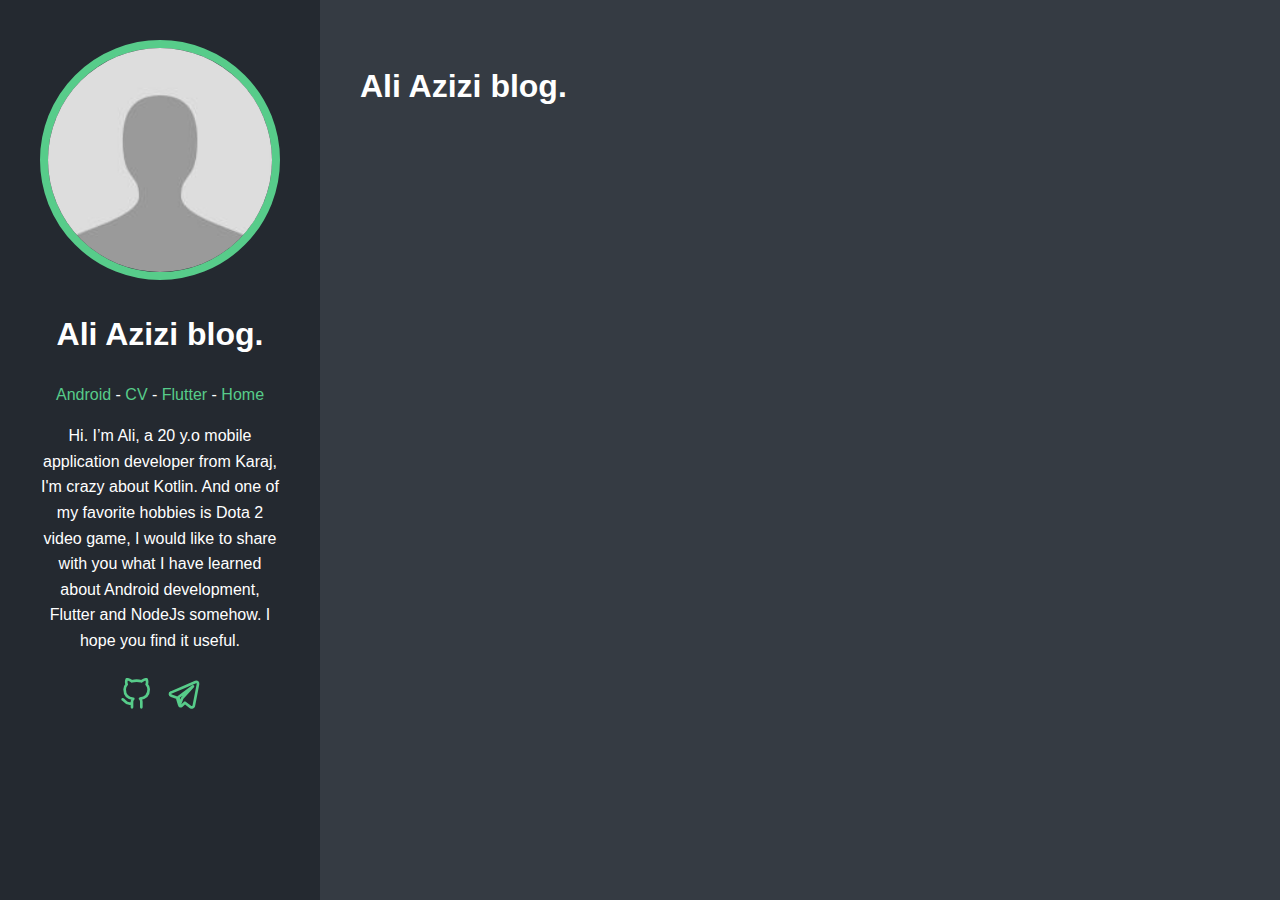
<file: index.html>
<!doctype html>
<html lang="en-us">
  <head>
    <title>Ali Azizi blog.</title>
    <link rel="shortcut icon" href="/favicon.ico" />
    <meta charset="utf-8" />
    <meta name="generator" content="Hugo 0.83.1" />
    <meta name="viewport" content="width=device-width, initial-scale=1" />
    <meta name="author" content="Ali Azizi" />
    <meta name="description" content="Hi. I’m Ali, a 20 y.o mobile application developer from Karaj, I&#39;m crazy about Kotlin. And one of my favorite hobbies is Dota 2 video game, I would like to share with you what I have learned about Android development, Flutter and NodeJs somehow. I hope you find it useful." />
    <link rel="stylesheet" href="https://a-azizi79.github.io/css/main.min.9e69d69445a23c16bae6fb2db40f50777a5c9b99c04a4f7d36ed2430730e4bb4.css" />

    
    <meta name="twitter:card" content="summary"/>
<meta name="twitter:title" content="Ali Azizi blog."/>
<meta name="twitter:description" content="Hi. I’m Ali, a 20 y.o mobile application developer from Karaj, I&#39;m crazy about Kotlin. And one of my favorite hobbies is Dota 2 video game, I would like to share with you what I have learned about Android development, Flutter and NodeJs somehow. I hope you find it useful."/>

    <meta property="og:title" content="Ali Azizi blog." />
<meta property="og:description" content="Hi. I’m Ali, a 20 y.o mobile application developer from Karaj, I&#39;m crazy about Kotlin. And one of my favorite hobbies is Dota 2 video game, I would like to share with you what I have learned about Android development, Flutter and NodeJs somehow. I hope you find it useful." />
<meta property="og:type" content="website" />
<meta property="og:url" content="https://a-azizi79.github.io/" />



  </head>
  <body>
    <header class="app-header">
      <a href="https://a-azizi79.github.io/"><img class="app-header-avatar" src="/avatar.jpg" alt="Ali Azizi" /></a>
      <h1>Ali Azizi blog.</h1>
      <nav class="app-header-menu">
          <a class="app-header-menu-item" href="/android/">Android</a>
             - 
          
          <a class="app-header-menu-item" href="/cv/">CV</a>
             - 
          
          <a class="app-header-menu-item" href="/flutter/">Flutter</a>
             - 
          
          <a class="app-header-menu-item" href="/home/">Home</a>
      </nav>
      <p>Hi. I’m Ali, a 20 y.o mobile application developer from Karaj, I&#39;m crazy about Kotlin. And one of my favorite hobbies is Dota 2 video game, I would like to share with you what I have learned about Android development, Flutter and NodeJs somehow. I hope you find it useful.</p>
      <div class="app-header-social">
        
          <a href="https://github.com/A-Azizi79" target="_blank" rel="noreferrer noopener">
            <svg xmlns="http://www.w3.org/2000/svg" width="24" height="24" viewBox="0 0 24 24" fill="none" stroke="currentColor" stroke-width="2" stroke-linecap="round" stroke-linejoin="round" class="icon icon-github">
  <title>My github address.</title>
  <path d="M9 19c-5 1.5-5-2.5-7-3m14 6v-3.87a3.37 3.37 0 0 0-.94-2.61c3.14-.35 6.44-1.54 6.44-7A5.44 5.44 0 0 0 20 4.77 5.07 5.07 0 0 0 19.91 1S18.73.65 16 2.48a13.38 13.38 0 0 0-7 0C6.27.65 5.09 1 5.09 1A5.07 5.07 0 0 0 5 4.77a5.44 5.44 0 0 0-1.5 3.78c0 5.42 3.3 6.61 6.44 7A3.37 3.37 0 0 0 9 18.13V22"></path>
</svg>
          </a>
        
          <a href="https://t.me/KotlinByte" target="_blank" rel="noreferrer noopener">
            <svg xmlns="http://www.w3.org/2000/svg" width="24" height="24" viewBox="0 0 24 24" fill="none" stroke="currentColor" stroke-width="2" stroke-linecap="round" stroke-linejoin="round" class="icon icon-telegram">
  <title>My telegram address.</title>
  <path d="M 22.1458 3.145 c -0.36 -0.3053 -0.9254 -0.349 -1.5101 -0.1142 l -0.001 0 C 20.0198 3.2774 3.2294 10.4794 2.5459 10.7736 c -0.1243 0.0432 -1.2101 0.4483 -1.0982 1.3507 c 0.0998 0.8136 0.9725 1.1506 1.079 1.1894 l 4.2686 1.4616 c 0.2832 0.9427 1.3272 4.4208 1.5581 5.1638 c 0.144 0.4632 0.3787 1.0718 0.7901 1.1971 c 0.361 0.1392 0.72 0.012 0.9523 -0.1704 l 2.6098 -2.4206 l 4.213 3.2856 l 0.1003 0.06 c 0.2861 0.1267 0.5602 0.1901 0.8218 0.1901 c 0.2021 0 0.396 -0.0379 0.5813 -0.1138 c 0.6312 -0.2592 0.8837 -0.8606 0.9101 -0.9288 l 3.1469 -16.357 C 22.6709 3.8078 22.404 3.3634 22.1458 3.145 z M 10.56 15.36 l -1.44 3.84 l -1.44 -4.8 l 11.04 -8.16 L 10.56 15.36 z"></path>
</svg>
          </a>
        
      </div>
    </header>
    <main class="app-container">
      
  <article>
    <h1>Ali Azizi blog.</h1>
    <ul class="posts-list">
      
    </ul>
    



  </article>

    </main>
  </body>
</html>
</file>
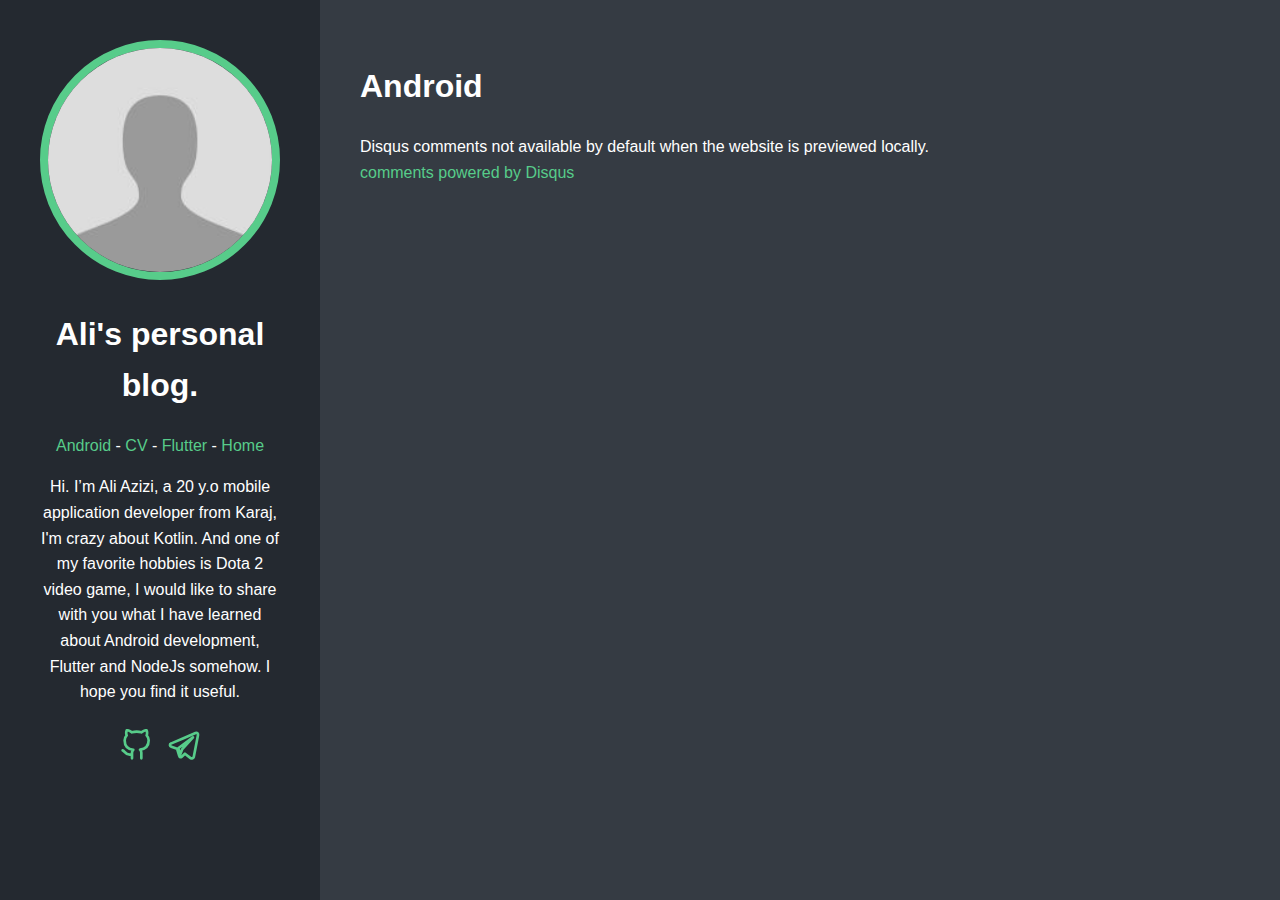
<file: android/index.html>
<!doctype html>
<html lang="en-us">
  <head>
    <title>Android // Ali&#39;s personal blog.</title>
    <link rel="shortcut icon" href="/favicon.ico" />
    <meta charset="utf-8" />
    <meta name="generator" content="Hugo 0.83.1" />
    <meta name="viewport" content="width=device-width, initial-scale=1" />
    <meta name="author" content="Ali Azizi" />
    <meta name="description" content="" />
    <link rel="stylesheet" href="https://a-azizi79.github.io/css/main.min.9e69d69445a23c16bae6fb2db40f50777a5c9b99c04a4f7d36ed2430730e4bb4.css" />

    
    <meta name="twitter:card" content="summary"/>
<meta name="twitter:title" content="Android"/>
<meta name="twitter:description" content=""/>

    <meta property="og:title" content="Android" />
<meta property="og:description" content="" />
<meta property="og:type" content="article" />
<meta property="og:url" content="https://a-azizi79.github.io/android/" /><meta property="article:section" content="" />





  </head>
  <body>
    <header class="app-header">
      <a href="https://a-azizi79.github.io/"><img class="app-header-avatar" src="/avatar.jpg" alt="Ali Azizi" /></a>
      <h1>Ali&#39;s personal blog.</h1>
      <nav class="app-header-menu">
          <a class="app-header-menu-item" href="/android/">Android</a>
             - 
          
          <a class="app-header-menu-item" href="/cv/">CV</a>
             - 
          
          <a class="app-header-menu-item" href="/flutter/">Flutter</a>
             - 
          
          <a class="app-header-menu-item" href="/home/">Home</a>
      </nav>
      <p>Hi. I’m Ali Azizi, a 20 y.o mobile application developer from Karaj, I&#39;m crazy about Kotlin. And one of my favorite hobbies is Dota 2 video game, I would like to share with you what I have learned about Android development, Flutter and NodeJs somehow. I hope you find it useful.</p>
      <div class="app-header-social">
        
          <a href="https://github.com/A-Azizi79" target="_blank" rel="noreferrer noopener">
            <svg xmlns="http://www.w3.org/2000/svg" width="24" height="24" viewBox="0 0 24 24" fill="none" stroke="currentColor" stroke-width="2" stroke-linecap="round" stroke-linejoin="round" class="icon icon-github">
  <title>My github address.</title>
  <path d="M9 19c-5 1.5-5-2.5-7-3m14 6v-3.87a3.37 3.37 0 0 0-.94-2.61c3.14-.35 6.44-1.54 6.44-7A5.44 5.44 0 0 0 20 4.77 5.07 5.07 0 0 0 19.91 1S18.73.65 16 2.48a13.38 13.38 0 0 0-7 0C6.27.65 5.09 1 5.09 1A5.07 5.07 0 0 0 5 4.77a5.44 5.44 0 0 0-1.5 3.78c0 5.42 3.3 6.61 6.44 7A3.37 3.37 0 0 0 9 18.13V22"></path>
</svg>
          </a>
        
          <a href="https://t.me/KotlinByte" target="_blank" rel="noreferrer noopener">
            <svg xmlns="http://www.w3.org/2000/svg" width="24" height="24" viewBox="0 0 24 24" fill="none" stroke="currentColor" stroke-width="2" stroke-linecap="round" stroke-linejoin="round" class="icon icon-telegram">
  <title>My telegram address.</title>
  <path d="M 22.1458 3.145 c -0.36 -0.3053 -0.9254 -0.349 -1.5101 -0.1142 l -0.001 0 C 20.0198 3.2774 3.2294 10.4794 2.5459 10.7736 c -0.1243 0.0432 -1.2101 0.4483 -1.0982 1.3507 c 0.0998 0.8136 0.9725 1.1506 1.079 1.1894 l 4.2686 1.4616 c 0.2832 0.9427 1.3272 4.4208 1.5581 5.1638 c 0.144 0.4632 0.3787 1.0718 0.7901 1.1971 c 0.361 0.1392 0.72 0.012 0.9523 -0.1704 l 2.6098 -2.4206 l 4.213 3.2856 l 0.1003 0.06 c 0.2861 0.1267 0.5602 0.1901 0.8218 0.1901 c 0.2021 0 0.396 -0.0379 0.5813 -0.1138 c 0.6312 -0.2592 0.8837 -0.8606 0.9101 -0.9288 l 3.1469 -16.357 C 22.6709 3.8078 22.404 3.3634 22.1458 3.145 z M 10.56 15.36 l -1.44 3.84 l -1.44 -4.8 l 11.04 -8.16 L 10.56 15.36 z"></path>
</svg>
          </a>
        
      </div>
    </header>
    <main class="app-container">
      
  <article class="post">
    <header class="post-header">
      <h1 class ="post-title">Android</h1>
    </header>
    <div class="post-content">
      
    </div>
    <div class="post-footer">
      <div id="disqus_thread"></div>
<script type="application/javascript">
    var disqus_config = function () {
    
    
    
    };
    (function() {
        if (["localhost", "127.0.0.1"].indexOf(window.location.hostname) != -1) {
            document.getElementById('disqus_thread').innerHTML = 'Disqus comments not available by default when the website is previewed locally.';
            return;
        }
        var d = document, s = d.createElement('script'); s.async = true;
        s.src = '//' + "disqus_ltjWa9M38Q " + '.disqus.com/embed.js';
        s.setAttribute('data-timestamp', +new Date());
        (d.head || d.body).appendChild(s);
    })();
</script>
<noscript>Please enable JavaScript to view the <a href="https://disqus.com/?ref_noscript">comments powered by Disqus.</a></noscript>
<a href="https://disqus.com" class="dsq-brlink">comments powered by <span class="logo-disqus">Disqus</span></a>
    </div>
  </article>

    </main>
  </body>
</html>
</file>
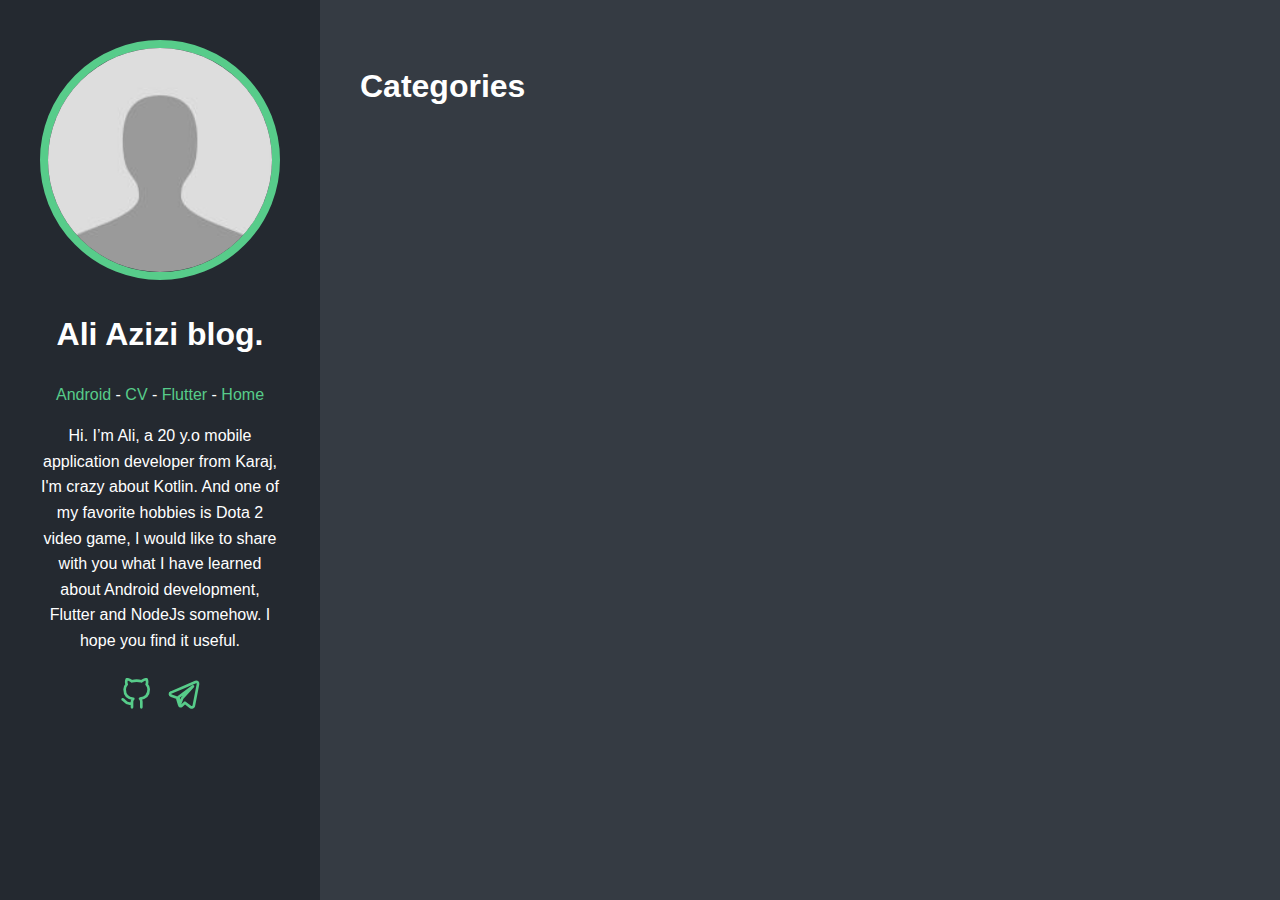
<file: categories/index.html>
<!doctype html>
<html lang="en-us">
  <head>
    <title>Categories // Ali Azizi blog.</title>
    <link rel="shortcut icon" href="/favicon.ico" />
    <meta charset="utf-8" />
    <meta name="generator" content="Hugo 0.83.1" />
    <meta name="viewport" content="width=device-width, initial-scale=1" />
    <meta name="author" content="Ali Azizi" />
    <meta name="description" content="" />
    <link rel="stylesheet" href="https://a-azizi79.github.io/css/main.min.9e69d69445a23c16bae6fb2db40f50777a5c9b99c04a4f7d36ed2430730e4bb4.css" />

    
    <meta name="twitter:card" content="summary"/>
<meta name="twitter:title" content="Categories"/>
<meta name="twitter:description" content="Hi. I’m Ali, a 20 y.o mobile application developer from Karaj, I&#39;m crazy about Kotlin. And one of my favorite hobbies is Dota 2 video game, I would like to share with you what I have learned about Android development, Flutter and NodeJs somehow. I hope you find it useful."/>

    <meta property="og:title" content="Categories" />
<meta property="og:description" content="Hi. I’m Ali, a 20 y.o mobile application developer from Karaj, I&#39;m crazy about Kotlin. And one of my favorite hobbies is Dota 2 video game, I would like to share with you what I have learned about Android development, Flutter and NodeJs somehow. I hope you find it useful." />
<meta property="og:type" content="website" />
<meta property="og:url" content="https://a-azizi79.github.io/categories/" />



  </head>
  <body>
    <header class="app-header">
      <a href="https://a-azizi79.github.io/"><img class="app-header-avatar" src="/avatar.jpg" alt="Ali Azizi" /></a>
      <h1>Ali Azizi blog.</h1>
      <nav class="app-header-menu">
          <a class="app-header-menu-item" href="/android/">Android</a>
             - 
          
          <a class="app-header-menu-item" href="/cv/">CV</a>
             - 
          
          <a class="app-header-menu-item" href="/flutter/">Flutter</a>
             - 
          
          <a class="app-header-menu-item" href="/home/">Home</a>
      </nav>
      <p>Hi. I’m Ali, a 20 y.o mobile application developer from Karaj, I&#39;m crazy about Kotlin. And one of my favorite hobbies is Dota 2 video game, I would like to share with you what I have learned about Android development, Flutter and NodeJs somehow. I hope you find it useful.</p>
      <div class="app-header-social">
        
          <a href="https://github.com/A-Azizi79" target="_blank" rel="noreferrer noopener">
            <svg xmlns="http://www.w3.org/2000/svg" width="24" height="24" viewBox="0 0 24 24" fill="none" stroke="currentColor" stroke-width="2" stroke-linecap="round" stroke-linejoin="round" class="icon icon-github">
  <title>My github address.</title>
  <path d="M9 19c-5 1.5-5-2.5-7-3m14 6v-3.87a3.37 3.37 0 0 0-.94-2.61c3.14-.35 6.44-1.54 6.44-7A5.44 5.44 0 0 0 20 4.77 5.07 5.07 0 0 0 19.91 1S18.73.65 16 2.48a13.38 13.38 0 0 0-7 0C6.27.65 5.09 1 5.09 1A5.07 5.07 0 0 0 5 4.77a5.44 5.44 0 0 0-1.5 3.78c0 5.42 3.3 6.61 6.44 7A3.37 3.37 0 0 0 9 18.13V22"></path>
</svg>
          </a>
        
          <a href="https://t.me/KotlinByte" target="_blank" rel="noreferrer noopener">
            <svg xmlns="http://www.w3.org/2000/svg" width="24" height="24" viewBox="0 0 24 24" fill="none" stroke="currentColor" stroke-width="2" stroke-linecap="round" stroke-linejoin="round" class="icon icon-telegram">
  <title>My telegram address.</title>
  <path d="M 22.1458 3.145 c -0.36 -0.3053 -0.9254 -0.349 -1.5101 -0.1142 l -0.001 0 C 20.0198 3.2774 3.2294 10.4794 2.5459 10.7736 c -0.1243 0.0432 -1.2101 0.4483 -1.0982 1.3507 c 0.0998 0.8136 0.9725 1.1506 1.079 1.1894 l 4.2686 1.4616 c 0.2832 0.9427 1.3272 4.4208 1.5581 5.1638 c 0.144 0.4632 0.3787 1.0718 0.7901 1.1971 c 0.361 0.1392 0.72 0.012 0.9523 -0.1704 l 2.6098 -2.4206 l 4.213 3.2856 l 0.1003 0.06 c 0.2861 0.1267 0.5602 0.1901 0.8218 0.1901 c 0.2021 0 0.396 -0.0379 0.5813 -0.1138 c 0.6312 -0.2592 0.8837 -0.8606 0.9101 -0.9288 l 3.1469 -16.357 C 22.6709 3.8078 22.404 3.3634 22.1458 3.145 z M 10.56 15.36 l -1.44 3.84 l -1.44 -4.8 l 11.04 -8.16 L 10.56 15.36 z"></path>
</svg>
          </a>
        
      </div>
    </header>
    <main class="app-container">
      
  <article>
    <h1>Categories</h1>
    <ul class="tags-list">
      
    </ul>
  </article>

    </main>
  </body>
</html>
</file>
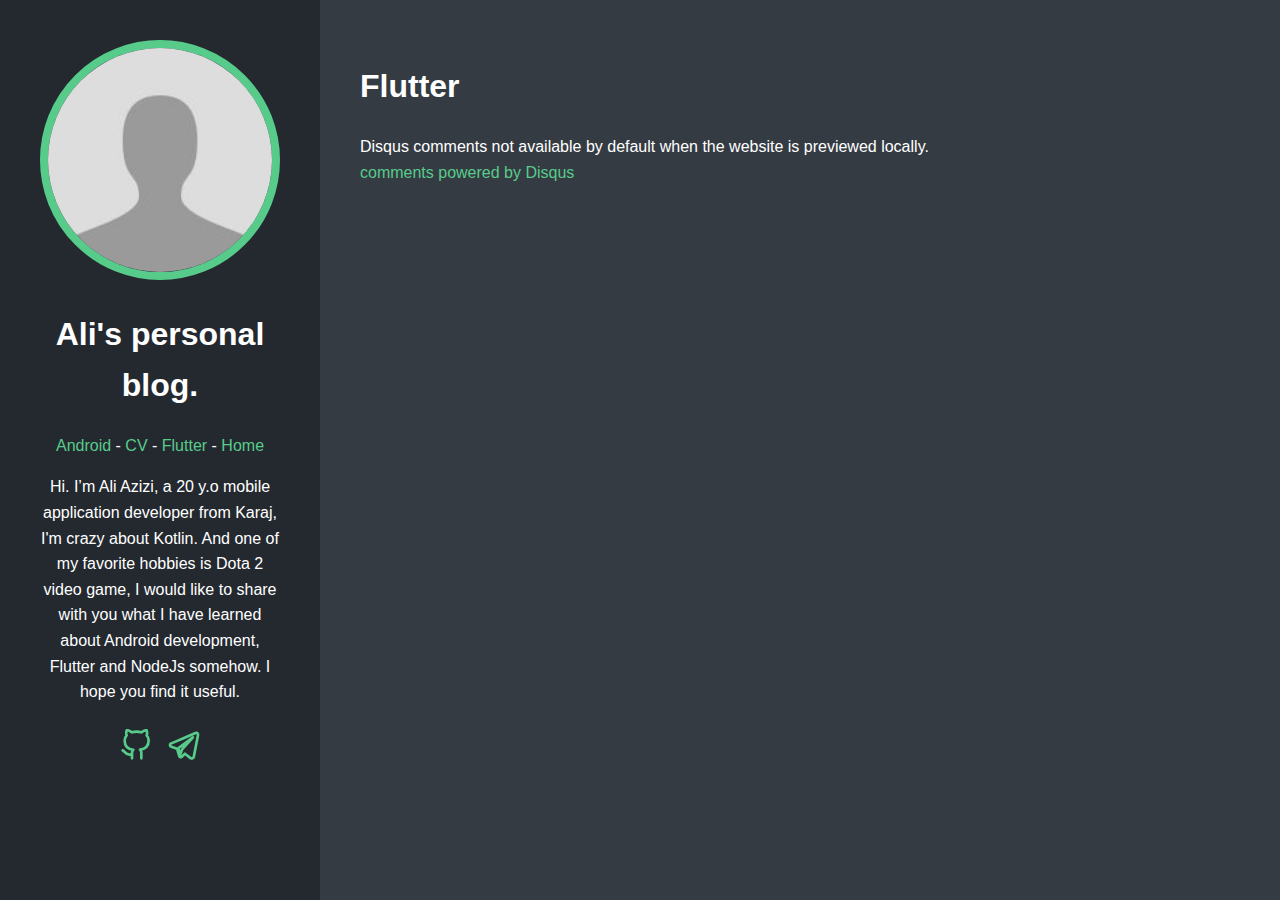
<file: flutter/index.html>
<!doctype html>
<html lang="en-us">
  <head>
    <title>Flutter // Ali&#39;s personal blog.</title>
    <link rel="shortcut icon" href="/favicon.ico" />
    <meta charset="utf-8" />
    <meta name="generator" content="Hugo 0.83.1" />
    <meta name="viewport" content="width=device-width, initial-scale=1" />
    <meta name="author" content="Ali Azizi" />
    <meta name="description" content="" />
    <link rel="stylesheet" href="https://a-azizi79.github.io/css/main.min.9e69d69445a23c16bae6fb2db40f50777a5c9b99c04a4f7d36ed2430730e4bb4.css" />

    
    <meta name="twitter:card" content="summary"/>
<meta name="twitter:title" content="Flutter"/>
<meta name="twitter:description" content=""/>

    <meta property="og:title" content="Flutter" />
<meta property="og:description" content="" />
<meta property="og:type" content="article" />
<meta property="og:url" content="https://a-azizi79.github.io/flutter/" /><meta property="article:section" content="" />





  </head>
  <body>
    <header class="app-header">
      <a href="https://a-azizi79.github.io/"><img class="app-header-avatar" src="/avatar.jpg" alt="Ali Azizi" /></a>
      <h1>Ali&#39;s personal blog.</h1>
      <nav class="app-header-menu">
          <a class="app-header-menu-item" href="/android/">Android</a>
             - 
          
          <a class="app-header-menu-item" href="/cv/">CV</a>
             - 
          
          <a class="app-header-menu-item" href="/flutter/">Flutter</a>
             - 
          
          <a class="app-header-menu-item" href="/home/">Home</a>
      </nav>
      <p>Hi. I’m Ali Azizi, a 20 y.o mobile application developer from Karaj, I&#39;m crazy about Kotlin. And one of my favorite hobbies is Dota 2 video game, I would like to share with you what I have learned about Android development, Flutter and NodeJs somehow. I hope you find it useful.</p>
      <div class="app-header-social">
        
          <a href="https://github.com/A-Azizi79" target="_blank" rel="noreferrer noopener">
            <svg xmlns="http://www.w3.org/2000/svg" width="24" height="24" viewBox="0 0 24 24" fill="none" stroke="currentColor" stroke-width="2" stroke-linecap="round" stroke-linejoin="round" class="icon icon-github">
  <title>My github address.</title>
  <path d="M9 19c-5 1.5-5-2.5-7-3m14 6v-3.87a3.37 3.37 0 0 0-.94-2.61c3.14-.35 6.44-1.54 6.44-7A5.44 5.44 0 0 0 20 4.77 5.07 5.07 0 0 0 19.91 1S18.73.65 16 2.48a13.38 13.38 0 0 0-7 0C6.27.65 5.09 1 5.09 1A5.07 5.07 0 0 0 5 4.77a5.44 5.44 0 0 0-1.5 3.78c0 5.42 3.3 6.61 6.44 7A3.37 3.37 0 0 0 9 18.13V22"></path>
</svg>
          </a>
        
          <a href="https://t.me/KotlinByte" target="_blank" rel="noreferrer noopener">
            <svg xmlns="http://www.w3.org/2000/svg" width="24" height="24" viewBox="0 0 24 24" fill="none" stroke="currentColor" stroke-width="2" stroke-linecap="round" stroke-linejoin="round" class="icon icon-telegram">
  <title>My telegram address.</title>
  <path d="M 22.1458 3.145 c -0.36 -0.3053 -0.9254 -0.349 -1.5101 -0.1142 l -0.001 0 C 20.0198 3.2774 3.2294 10.4794 2.5459 10.7736 c -0.1243 0.0432 -1.2101 0.4483 -1.0982 1.3507 c 0.0998 0.8136 0.9725 1.1506 1.079 1.1894 l 4.2686 1.4616 c 0.2832 0.9427 1.3272 4.4208 1.5581 5.1638 c 0.144 0.4632 0.3787 1.0718 0.7901 1.1971 c 0.361 0.1392 0.72 0.012 0.9523 -0.1704 l 2.6098 -2.4206 l 4.213 3.2856 l 0.1003 0.06 c 0.2861 0.1267 0.5602 0.1901 0.8218 0.1901 c 0.2021 0 0.396 -0.0379 0.5813 -0.1138 c 0.6312 -0.2592 0.8837 -0.8606 0.9101 -0.9288 l 3.1469 -16.357 C 22.6709 3.8078 22.404 3.3634 22.1458 3.145 z M 10.56 15.36 l -1.44 3.84 l -1.44 -4.8 l 11.04 -8.16 L 10.56 15.36 z"></path>
</svg>
          </a>
        
      </div>
    </header>
    <main class="app-container">
      
  <article class="post">
    <header class="post-header">
      <h1 class ="post-title">Flutter</h1>
    </header>
    <div class="post-content">
      
    </div>
    <div class="post-footer">
      <div id="disqus_thread"></div>
<script type="application/javascript">
    var disqus_config = function () {
    
    
    
    };
    (function() {
        if (["localhost", "127.0.0.1"].indexOf(window.location.hostname) != -1) {
            document.getElementById('disqus_thread').innerHTML = 'Disqus comments not available by default when the website is previewed locally.';
            return;
        }
        var d = document, s = d.createElement('script'); s.async = true;
        s.src = '//' + "disqus_ltjWa9M38Q " + '.disqus.com/embed.js';
        s.setAttribute('data-timestamp', +new Date());
        (d.head || d.body).appendChild(s);
    })();
</script>
<noscript>Please enable JavaScript to view the <a href="https://disqus.com/?ref_noscript">comments powered by Disqus.</a></noscript>
<a href="https://disqus.com" class="dsq-brlink">comments powered by <span class="logo-disqus">Disqus</span></a>
    </div>
  </article>

    </main>
  </body>
</html>
</file>
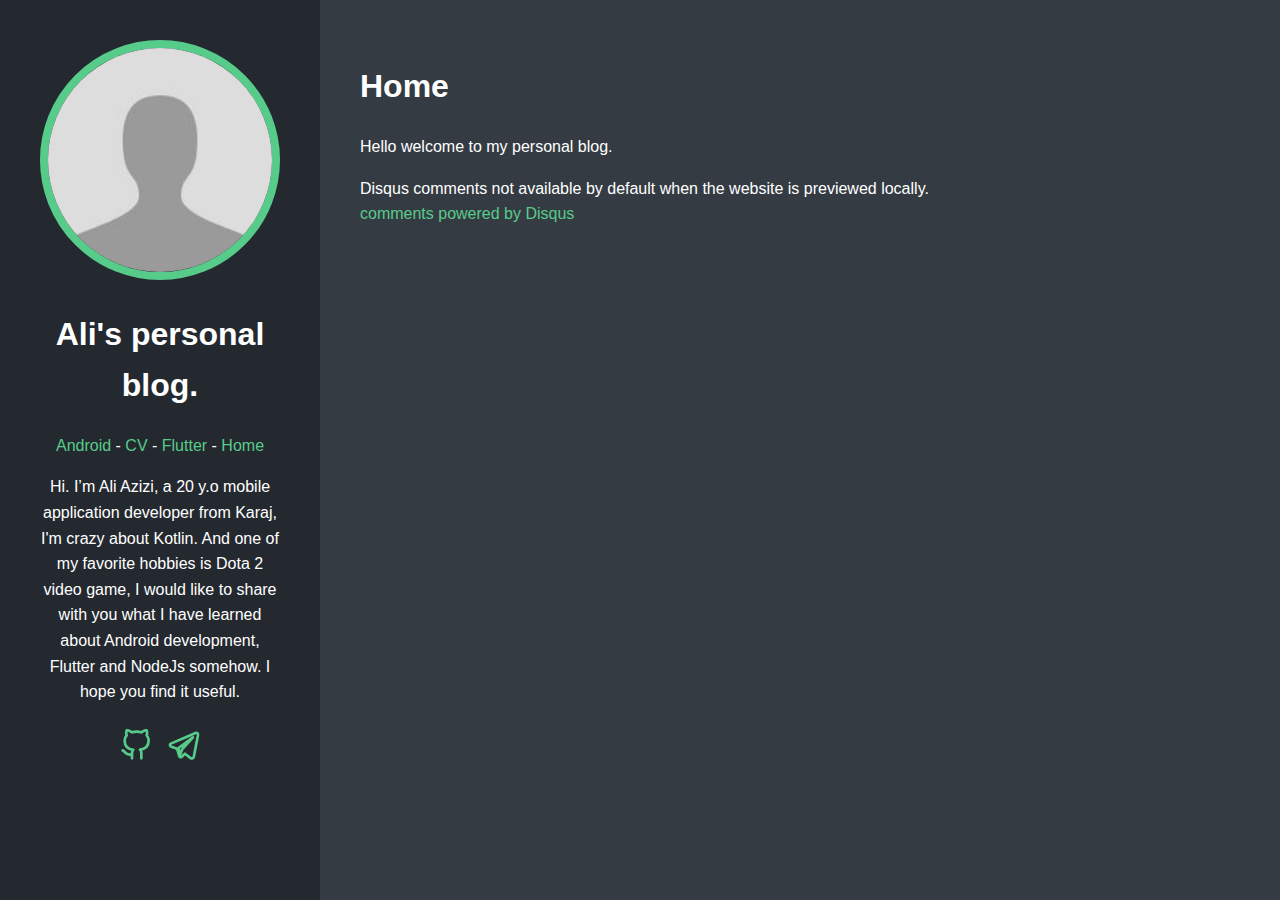
<file: home/index.html>
<!doctype html>
<html lang="en-us">
  <head>
    <title>Home // Ali&#39;s personal blog.</title>
    <link rel="shortcut icon" href="/favicon.ico" />
    <meta charset="utf-8" />
    <meta name="generator" content="Hugo 0.83.1" />
    <meta name="viewport" content="width=device-width, initial-scale=1" />
    <meta name="author" content="Ali Azizi" />
    <meta name="description" content="" />
    <link rel="stylesheet" href="https://a-azizi79.github.io/css/main.min.9e69d69445a23c16bae6fb2db40f50777a5c9b99c04a4f7d36ed2430730e4bb4.css" />

    
    <meta name="twitter:card" content="summary"/>
<meta name="twitter:title" content="Home"/>
<meta name="twitter:description" content="Hello welcome to my personal blog."/>

    <meta property="og:title" content="Home" />
<meta property="og:description" content="Hello welcome to my personal blog." />
<meta property="og:type" content="article" />
<meta property="og:url" content="https://a-azizi79.github.io/home/" /><meta property="article:section" content="" />





  </head>
  <body>
    <header class="app-header">
      <a href="https://a-azizi79.github.io/"><img class="app-header-avatar" src="/avatar.jpg" alt="Ali Azizi" /></a>
      <h1>Ali&#39;s personal blog.</h1>
      <nav class="app-header-menu">
          <a class="app-header-menu-item" href="/android/">Android</a>
             - 
          
          <a class="app-header-menu-item" href="/cv/">CV</a>
             - 
          
          <a class="app-header-menu-item" href="/flutter/">Flutter</a>
             - 
          
          <a class="app-header-menu-item" href="/home/">Home</a>
      </nav>
      <p>Hi. I’m Ali Azizi, a 20 y.o mobile application developer from Karaj, I&#39;m crazy about Kotlin. And one of my favorite hobbies is Dota 2 video game, I would like to share with you what I have learned about Android development, Flutter and NodeJs somehow. I hope you find it useful.</p>
      <div class="app-header-social">
        
          <a href="https://github.com/A-Azizi79" target="_blank" rel="noreferrer noopener">
            <svg xmlns="http://www.w3.org/2000/svg" width="24" height="24" viewBox="0 0 24 24" fill="none" stroke="currentColor" stroke-width="2" stroke-linecap="round" stroke-linejoin="round" class="icon icon-github">
  <title>My github address.</title>
  <path d="M9 19c-5 1.5-5-2.5-7-3m14 6v-3.87a3.37 3.37 0 0 0-.94-2.61c3.14-.35 6.44-1.54 6.44-7A5.44 5.44 0 0 0 20 4.77 5.07 5.07 0 0 0 19.91 1S18.73.65 16 2.48a13.38 13.38 0 0 0-7 0C6.27.65 5.09 1 5.09 1A5.07 5.07 0 0 0 5 4.77a5.44 5.44 0 0 0-1.5 3.78c0 5.42 3.3 6.61 6.44 7A3.37 3.37 0 0 0 9 18.13V22"></path>
</svg>
          </a>
        
          <a href="https://t.me/KotlinByte" target="_blank" rel="noreferrer noopener">
            <svg xmlns="http://www.w3.org/2000/svg" width="24" height="24" viewBox="0 0 24 24" fill="none" stroke="currentColor" stroke-width="2" stroke-linecap="round" stroke-linejoin="round" class="icon icon-telegram">
  <title>My telegram address.</title>
  <path d="M 22.1458 3.145 c -0.36 -0.3053 -0.9254 -0.349 -1.5101 -0.1142 l -0.001 0 C 20.0198 3.2774 3.2294 10.4794 2.5459 10.7736 c -0.1243 0.0432 -1.2101 0.4483 -1.0982 1.3507 c 0.0998 0.8136 0.9725 1.1506 1.079 1.1894 l 4.2686 1.4616 c 0.2832 0.9427 1.3272 4.4208 1.5581 5.1638 c 0.144 0.4632 0.3787 1.0718 0.7901 1.1971 c 0.361 0.1392 0.72 0.012 0.9523 -0.1704 l 2.6098 -2.4206 l 4.213 3.2856 l 0.1003 0.06 c 0.2861 0.1267 0.5602 0.1901 0.8218 0.1901 c 0.2021 0 0.396 -0.0379 0.5813 -0.1138 c 0.6312 -0.2592 0.8837 -0.8606 0.9101 -0.9288 l 3.1469 -16.357 C 22.6709 3.8078 22.404 3.3634 22.1458 3.145 z M 10.56 15.36 l -1.44 3.84 l -1.44 -4.8 l 11.04 -8.16 L 10.56 15.36 z"></path>
</svg>
          </a>
        
      </div>
    </header>
    <main class="app-container">
      
  <article class="post">
    <header class="post-header">
      <h1 class ="post-title">Home</h1>
    </header>
    <div class="post-content">
      <p>Hello welcome to my personal blog.</p>

    </div>
    <div class="post-footer">
      <div id="disqus_thread"></div>
<script type="application/javascript">
    var disqus_config = function () {
    
    
    
    };
    (function() {
        if (["localhost", "127.0.0.1"].indexOf(window.location.hostname) != -1) {
            document.getElementById('disqus_thread').innerHTML = 'Disqus comments not available by default when the website is previewed locally.';
            return;
        }
        var d = document, s = d.createElement('script'); s.async = true;
        s.src = '//' + "disqus_ltjWa9M38Q " + '.disqus.com/embed.js';
        s.setAttribute('data-timestamp', +new Date());
        (d.head || d.body).appendChild(s);
    })();
</script>
<noscript>Please enable JavaScript to view the <a href="https://disqus.com/?ref_noscript">comments powered by Disqus.</a></noscript>
<a href="https://disqus.com" class="dsq-brlink">comments powered by <span class="logo-disqus">Disqus</span></a>
    </div>
  </article>

    </main>
  </body>
</html>
</file>
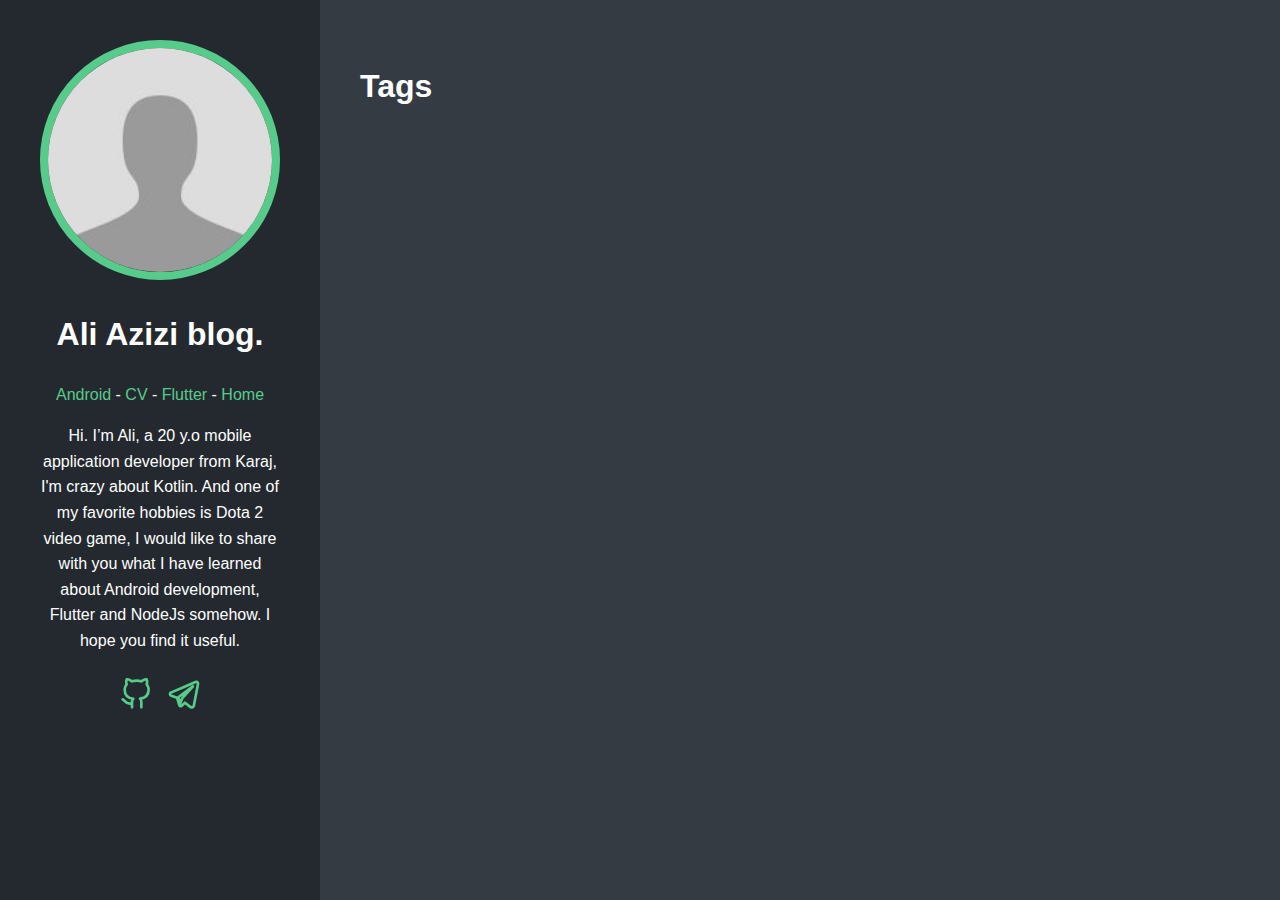
<file: tags/index.html>
<!doctype html>
<html lang="en-us">
  <head>
    <title>Tags // Ali Azizi blog.</title>
    <link rel="shortcut icon" href="/favicon.ico" />
    <meta charset="utf-8" />
    <meta name="generator" content="Hugo 0.83.1" />
    <meta name="viewport" content="width=device-width, initial-scale=1" />
    <meta name="author" content="Ali Azizi" />
    <meta name="description" content="" />
    <link rel="stylesheet" href="https://a-azizi79.github.io/css/main.min.9e69d69445a23c16bae6fb2db40f50777a5c9b99c04a4f7d36ed2430730e4bb4.css" />

    
    <meta name="twitter:card" content="summary"/>
<meta name="twitter:title" content="Tags"/>
<meta name="twitter:description" content="Hi. I’m Ali, a 20 y.o mobile application developer from Karaj, I&#39;m crazy about Kotlin. And one of my favorite hobbies is Dota 2 video game, I would like to share with you what I have learned about Android development, Flutter and NodeJs somehow. I hope you find it useful."/>

    <meta property="og:title" content="Tags" />
<meta property="og:description" content="Hi. I’m Ali, a 20 y.o mobile application developer from Karaj, I&#39;m crazy about Kotlin. And one of my favorite hobbies is Dota 2 video game, I would like to share with you what I have learned about Android development, Flutter and NodeJs somehow. I hope you find it useful." />
<meta property="og:type" content="website" />
<meta property="og:url" content="https://a-azizi79.github.io/tags/" />



  </head>
  <body>
    <header class="app-header">
      <a href="https://a-azizi79.github.io/"><img class="app-header-avatar" src="/avatar.jpg" alt="Ali Azizi" /></a>
      <h1>Ali Azizi blog.</h1>
      <nav class="app-header-menu">
          <a class="app-header-menu-item" href="/android/">Android</a>
             - 
          
          <a class="app-header-menu-item" href="/cv/">CV</a>
             - 
          
          <a class="app-header-menu-item" href="/flutter/">Flutter</a>
             - 
          
          <a class="app-header-menu-item" href="/home/">Home</a>
      </nav>
      <p>Hi. I’m Ali, a 20 y.o mobile application developer from Karaj, I&#39;m crazy about Kotlin. And one of my favorite hobbies is Dota 2 video game, I would like to share with you what I have learned about Android development, Flutter and NodeJs somehow. I hope you find it useful.</p>
      <div class="app-header-social">
        
          <a href="https://github.com/A-Azizi79" target="_blank" rel="noreferrer noopener">
            <svg xmlns="http://www.w3.org/2000/svg" width="24" height="24" viewBox="0 0 24 24" fill="none" stroke="currentColor" stroke-width="2" stroke-linecap="round" stroke-linejoin="round" class="icon icon-github">
  <title>My github address.</title>
  <path d="M9 19c-5 1.5-5-2.5-7-3m14 6v-3.87a3.37 3.37 0 0 0-.94-2.61c3.14-.35 6.44-1.54 6.44-7A5.44 5.44 0 0 0 20 4.77 5.07 5.07 0 0 0 19.91 1S18.73.65 16 2.48a13.38 13.38 0 0 0-7 0C6.27.65 5.09 1 5.09 1A5.07 5.07 0 0 0 5 4.77a5.44 5.44 0 0 0-1.5 3.78c0 5.42 3.3 6.61 6.44 7A3.37 3.37 0 0 0 9 18.13V22"></path>
</svg>
          </a>
        
          <a href="https://t.me/KotlinByte" target="_blank" rel="noreferrer noopener">
            <svg xmlns="http://www.w3.org/2000/svg" width="24" height="24" viewBox="0 0 24 24" fill="none" stroke="currentColor" stroke-width="2" stroke-linecap="round" stroke-linejoin="round" class="icon icon-telegram">
  <title>My telegram address.</title>
  <path d="M 22.1458 3.145 c -0.36 -0.3053 -0.9254 -0.349 -1.5101 -0.1142 l -0.001 0 C 20.0198 3.2774 3.2294 10.4794 2.5459 10.7736 c -0.1243 0.0432 -1.2101 0.4483 -1.0982 1.3507 c 0.0998 0.8136 0.9725 1.1506 1.079 1.1894 l 4.2686 1.4616 c 0.2832 0.9427 1.3272 4.4208 1.5581 5.1638 c 0.144 0.4632 0.3787 1.0718 0.7901 1.1971 c 0.361 0.1392 0.72 0.012 0.9523 -0.1704 l 2.6098 -2.4206 l 4.213 3.2856 l 0.1003 0.06 c 0.2861 0.1267 0.5602 0.1901 0.8218 0.1901 c 0.2021 0 0.396 -0.0379 0.5813 -0.1138 c 0.6312 -0.2592 0.8837 -0.8606 0.9101 -0.9288 l 3.1469 -16.357 C 22.6709 3.8078 22.404 3.3634 22.1458 3.145 z M 10.56 15.36 l -1.44 3.84 l -1.44 -4.8 l 11.04 -8.16 L 10.56 15.36 z"></path>
</svg>
          </a>
        
      </div>
    </header>
    <main class="app-container">
      
  <article>
    <h1>Tags</h1>
    <ul class="tags-list">
      
    </ul>
  </article>

    </main>
  </body>
</html>
</file>
